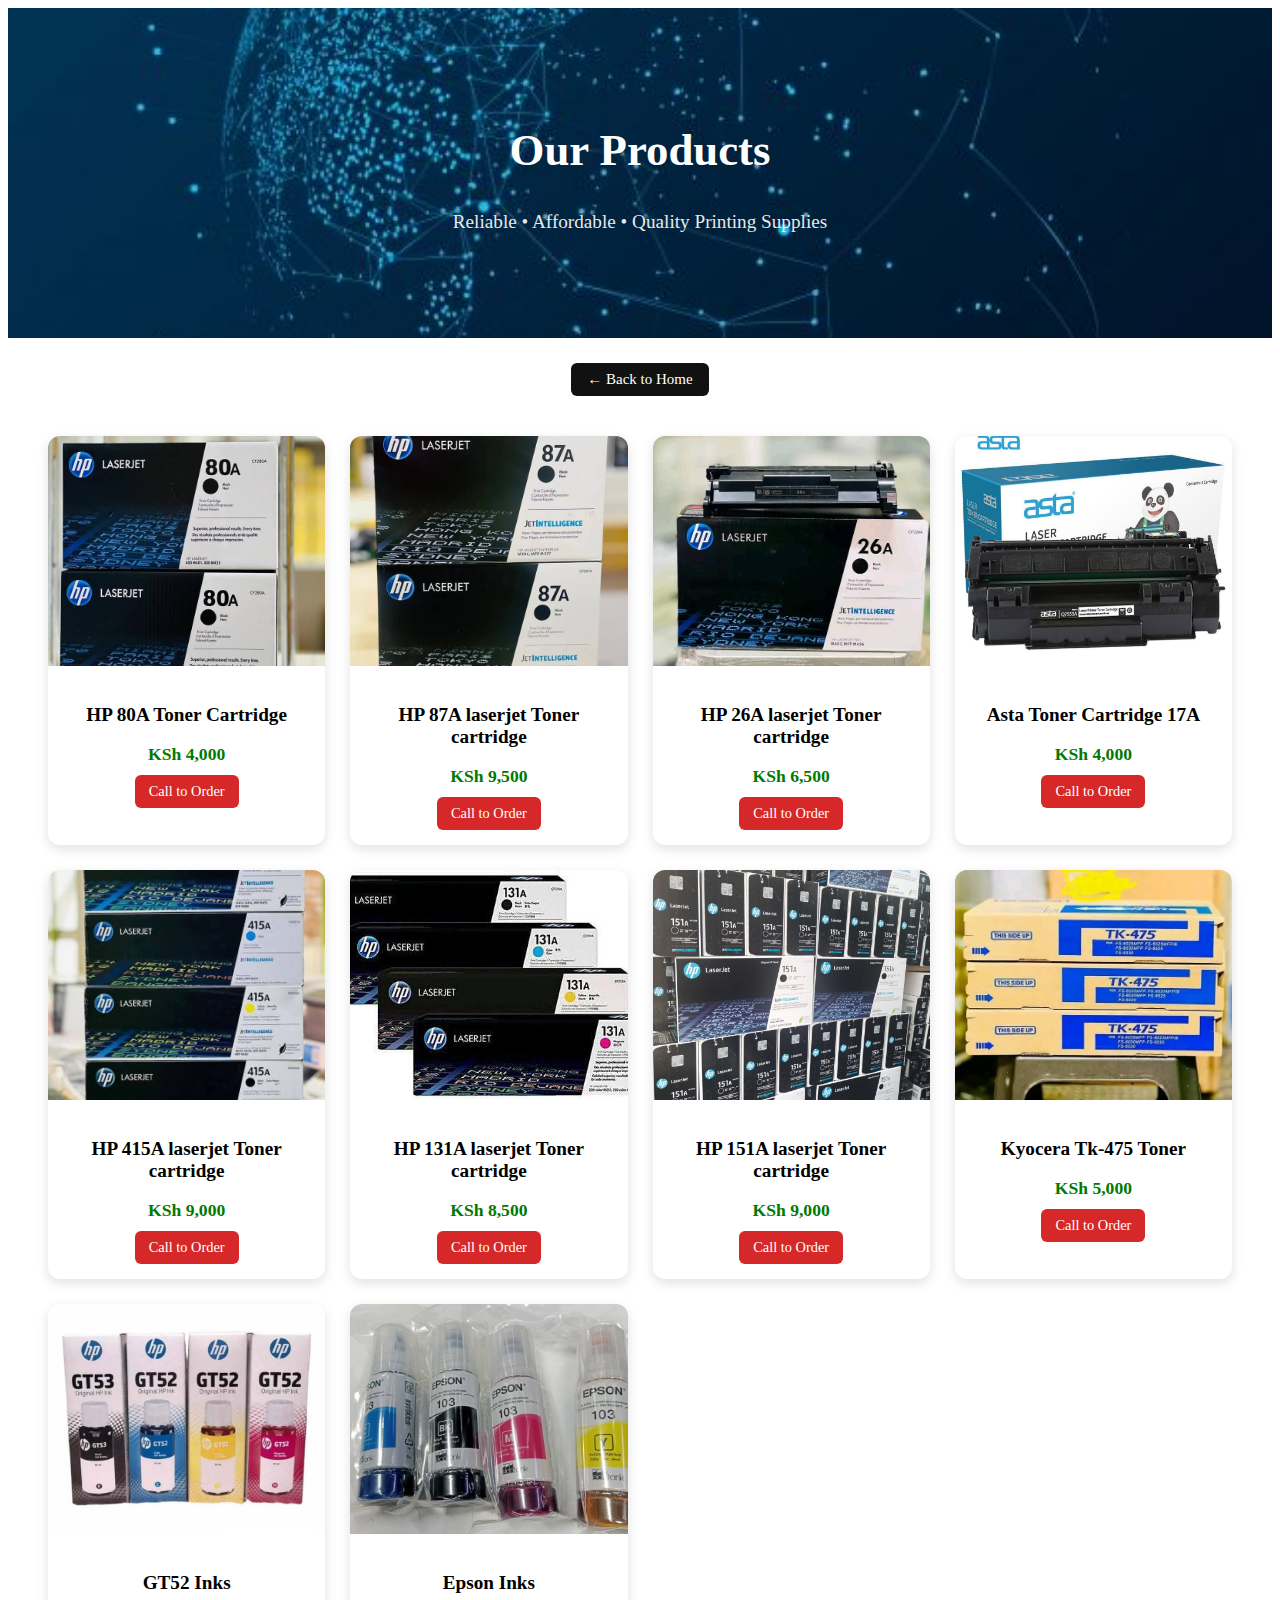
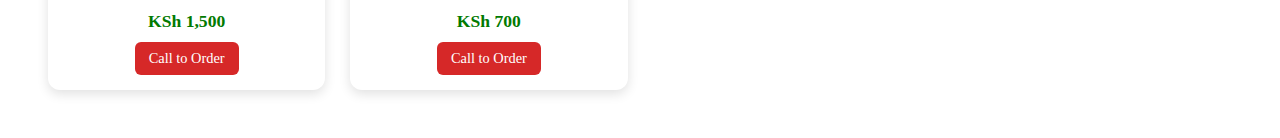
<file: products.html>
<!DOCTYPE html>
<html lang="en">
<head>
  <meta charset="UTF-8">
  <meta name="viewport" content="width=device-width, initial-scale=1.0">
  <title>Products - MAJER ENTERPRISES</title>
  <link rel="stylesheet" href="assets/css/style.css">

  <style>
    /* Hero Section */
    .hero {
      background: url("assets/images/bg-products.jpg") center/cover no-repeat;
      height: 250px;
      display: flex;
      justify-content: center;
      align-items: center;
      flex-direction: column;
      text-align: center;
      color: white;
      padding: 40px 20px;
    }

    .hero h1 {
      font-size: 2.8em;
      font-weight: 700;
    }

    .hero p {
      font-size: 1.2em;
      margin-top: 5px;
      opacity: 0.9;
    }

    /* Back Button */
    .back-btn {
      display: block;
      width: fit-content;
      margin: 25px auto 0 auto;
      padding: 8px 16px;
      background: #111;
      color: #fff;
      border-radius: 6px;
      font-size: 15px;
      text-decoration: none;
      transition: 0.3s;
    }

    .back-btn:hover {
      background: #027a01;
    }

    /* Product Grid */
    .product-grid {
      display: grid;
      grid-template-columns: repeat(auto-fit, minmax(250px, 1fr));
      gap: 25px;
      padding: 40px;
      max-width: 1200px;
      margin: auto;
    }

    .product-card {
      background: #ffffff;
      border-radius: 12px;
      overflow: hidden;
      box-shadow: 0 4px 12px rgba(0,0,0,0.12);
      transition: 0.3s;
    }

    .product-card:hover {
      transform: translateY(-8px);
      box-shadow: 0 6px 18px rgba(0,0,0,0.18);
    }

    .product-card img {
      width: 100%;
      height: 230px;
      object-fit: cover;
    }

    .product-info {
      padding: 15px;
      text-align: center;
    }

    .product-info h3 {
      font-size: 1.2rem;
      margin-bottom: 6px;
      font-weight: 600;
    }

    .price {
      color: #027a01;
      font-size: 1.1rem;
      font-weight: bold;
      margin-bottom: 10px;
    }

    /* Call Button */
    .order-btn {
      display: inline-block;
      background: #d62828;
      color: white;
      padding: 8px 14px;
      border-radius: 6px;
      font-size: 0.9rem;
      transition: 0.3s;
      text-decoration: none;
    }

    .order-btn:hover {
      background: #a01616;
    }
  </style>
</head>

<body>

  <!-- HERO SECTION -->
  <section class="hero">
    <h1>Our Products</h1>
    <p>Reliable • Affordable • Quality Printing Supplies</p>
  </section>

  <!-- BACK BUTTON -->
  <a href="index.html" class="back-btn">← Back to Home</a>

  <!-- PRODUCT LIST -->
  <section class="product-grid">

    <!-- PRODUCT 1 -->
    <div class="product-card">
      <img src="assets/images/ksh4001.jpg" alt="HP 80A Toner Cartridge">
      <div class="product-info">
        <h3>HP 80A Toner Cartridge</h3>
        <p class="price">KSh 4,000</p>
        <a href="tel:+254735995075" class="order-btn">Call to Order</a>
      </div>
    </div>

    <!-- PRODUCT 2 -->
    <div class="product-card">
      <img src="assets/images/ksh9500.jpg" alt="HP 87A laserjet Toner cartridge">
      <div class="product-info">
        <h3>HP 87A laserjet Toner cartridge</h3>
        <p class="price">KSh 9,500</p>
        <a href="tel:+254735995075" class="order-btn">Call to Order</a>
      </div>
    </div>

    <!-- PRODUCT 3 -->
    <div class="product-card">
      <img src="assets/images/ksh6500.jpg" alt="HP 26A laserjet Toner cartridge">
      <div class="product-info">
        <h3>HP 26A laserjet Toner cartridge</h3>
        <p class="price">KSh 6,500</p>
        <a href="tel:+254735995075" class="order-btn">Call to Order</a>
      </div>
    </div>

    <!-- PRODUCT 4 -->
    <div class="product-card">
      <img src="assets/images/ksh4000.jpg" alt="Asta Toner Cartridge 
       17A">
      <div class="product-info">
        <h3>Asta Toner Cartridge 
       17A</h3>
        <p class="price">KSh 4,000</p>
        <a href="tel:+254735995075" class="order-btn">Call to Order</a>
      </div>
    </div>

    <!-- PRODUCT 5 -->
    <div class="product-card">
      <img src="assets/images/ksh9000.jpg" alt="HP 415A laserjet Toner cartridge">
      <div class="product-info">
        <h3>HP 415A laserjet Toner cartridge</h3>
        <p class="price">KSh 9,000</p>
        <a href="tel:+254735995075" class="order-btn">Call to Order</a>
      </div>
    </div>

    <!-- PRODUCT 6 -->
    <div class="product-card">
      <img src="assets/images/ksh8500.jpg" alt="HP 131A laserjet Toner cartridge">
      <div class="product-info">
        <h3>HP 131A laserjet Toner cartridge</h3>
        <p class="price">KSh 8,500</p>
        <a href="tel:+254735995075" class="order-btn">Call to Order</a>
      </div>
    </div>

    <!-- PRODUCT 7 -->
    <div class="product-card">
      <img src="assets/images/ksh9001.jpg" alt="HP 151A laserjet Toner cartridge">
      <div class="product-info">
        <h3>HP 151A laserjet Toner cartridge</h3>
        <p class="price">KSh 9,000</p>
        <a href="tel:+254735995075" class="order-btn">Call to Order</a>
      </div>
    </div>

    <!-- PRODUCT 8 -->
    <div class="product-card">
      <img src="assets/images/ksh5000.jpg" alt="Kyocera Tk-475 Toner">
      <div class="product-info">
        <h3>Kyocera Tk-475 Toner</h3>
        <p class="price">KSh 5,000</p>
        <a href="tel:+254735995075" class="order-btn">Call to Order</a>
      </div>
    </div>

    <!-- PRODUCT 9 -->
    <div class="product-card">
      <img src="assets/images/ksh1500.jpg" alt="GT52 Inks">
      <div class="product-info">
        <h3>GT52 Inks</h3>
        <p class="price">KSh 1,500</p>
        <a href="tel:+254735995075" class="order-btn">Call to Order</a>
      </div>
    </div>

    <!-- PRODUCT 10 -->
    <div class="product-card">
      <img src="assets/images/ksh700.jpg" alt="Epson Inks">
      <div class="product-info">
        <h3>Epson Inks</h3>
        <p class="price">KSh 700</p>
        <a href="tel:+254735995075" class="order-btn">Call to Order</a>
      </div>
    </div>

  </section>

</body>
</html>
</file>
<file: assets/css/style.css>
/* ABOUT PAGE STYLES */
.about-hero {
  background: linear-gradient(rgba(0,0,0,0.5), rgba(0,0,0,0.5)),
              url('images/hero-bg.jpg') center/cover no-repeat;
  color: white;
  text-align: center;
  padding: 100px 20px;
}

.about-content, .mission-vision, .why-us {
  padding: 60px 20px;
}

.about-content h2, .why-us h2 {
  text-align: center;
  margin-bottom: 30px;
  color: #004aad;
}

.about-content p {
  max-width: 800px;
  margin: 10px auto;
  line-height: 1.8;
  color: #333;
}

.two-column {
  display: flex;
  flex-wrap: wrap;
  gap: 30px;
  justify-content: center;
  align-items: start;
}

.mission, .vision {
  flex: 1;
  min-width: 280px;
  background: #f8f9fb;
  padding: 25px;
  border-radius: 10px;
  box-shadow: 0 2px 8px rgba(0,0,0,0.1);
}

.why-us .reasons {
  display: grid;
  grid-template-columns: repeat(auto-fit, minmax(250px, 1fr));
  gap: 25px;
  margin-top: 30px;
}

.why-us .card {
  background: white;
  padding: 25px;
  border-radius: 10px;
  box-shadow: 0 2px 10px rgba(0,0,0,0.08);
  transition: transform 0.3s ease;
}

.why-us .card:hover {
  transform: translateY(-5px);
}

footer {
  text-align: center;
  padding: 20px;
  background: #004aad;
  color: white;
}
</file>
